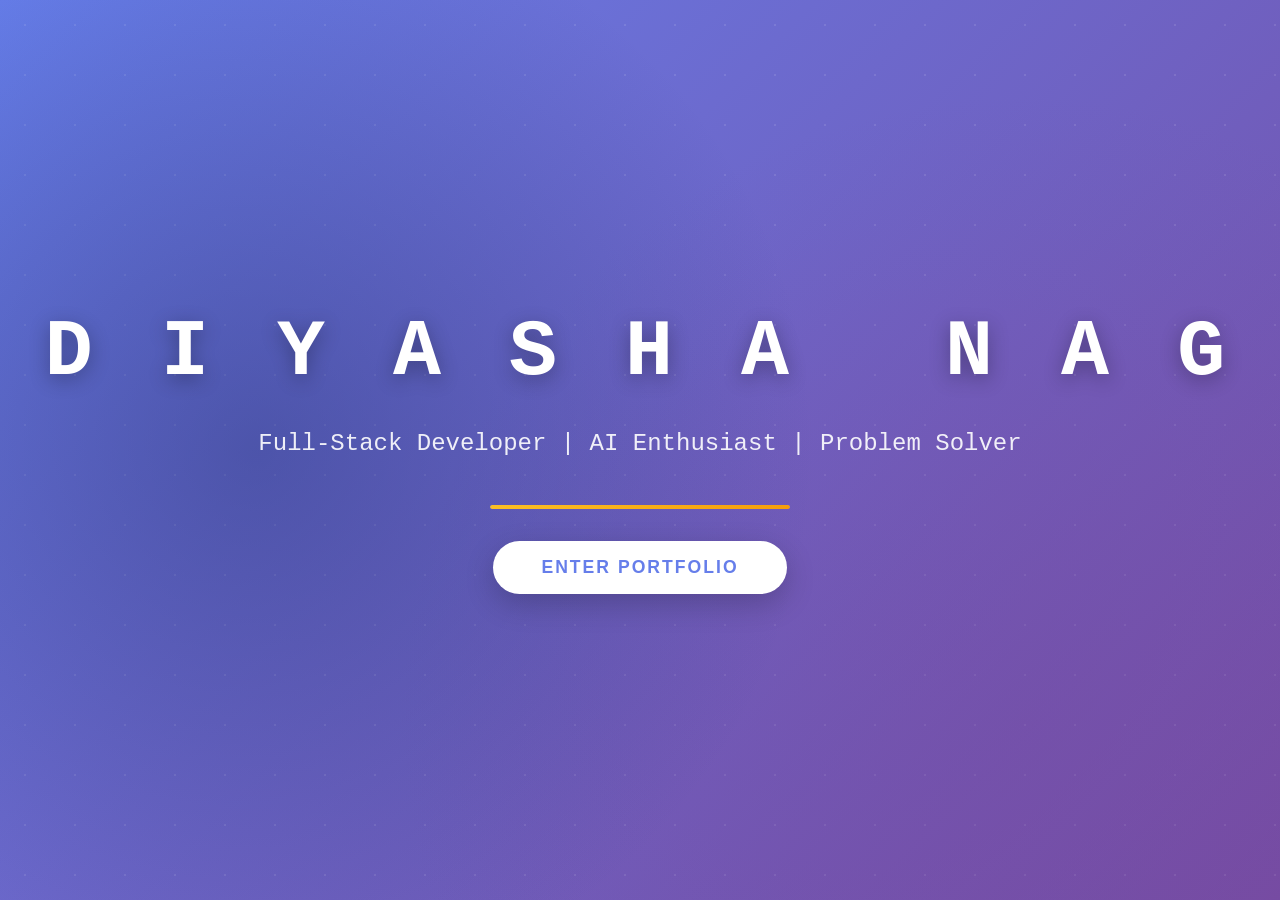
<file: intro.html>
<!DOCTYPE html>
<html lang="en">
<head>
    <meta charset="UTF-8">
    <meta name="viewport" content="width=device-width, initial-scale=1.0">
    <title>Diyasha Nag</title>
    <link rel="stylesheet" href="css/intro.css">
</head>
<body>
    <div class="intro-container">
        <div class="intro-content">
            <div class="logo-container">
                <h1 class="intro-name">
                    <span class="letter">D</span>
                    <span class="letter">I</span>
                    <span class="letter">Y</span>
                    <span class="letter">A</span>
                    <span class="letter">S</span>
                    <span class="letter">H</span>
                    <span class="letter">A</span>
                    <span class="space"></span>
                    <span class="letter">N</span>
                    <span class="letter">A</span>
                    <span class="letter">G</span>
                </h1>
            </div>
            <p class="intro-tagline">Full-Stack Developer | AI Enthusiast | Problem Solver</p>
            <div class="loading-bar">
                <div class="loading-progress"></div>
            </div>
            <button class="enter-btn" id="enterBtn">Enter Portfolio</button>
        </div>
    </div>

    <script src="js/intro.js"></script>
</body>
</html>
</file>
<file: css/intro.css>
* {
    margin: 0;
    padding: 0;
    box-sizing: border-box;
}

body {
    font-family: 'Courier New', monospace, -apple-system, BlinkMacSystemFont, 'Segoe UI', Roboto, sans-serif;
    background: linear-gradient(135deg, #667eea 0%, #764ba2 100%);
    overflow: hidden;
    height: 100vh;
    display: flex;
    align-items: center;
    justify-content: center;
}

.intro-container {
    width: 100%;
    height: 100vh;
    display: flex;
    align-items: center;
    justify-content: center;
    position: relative;
    background: 
        radial-gradient(circle at 20% 50%, rgba(31, 46, 110, 0.4) 0%, transparent 50%),
        radial-gradient(circle at 80% 80%, rgba(118, 75, 162, 0.4) 0%, transparent 50%);
}

.intro-content {
    text-align: center;
    z-index: 10;
    opacity: 0;
    animation: fadeIn 1s ease forwards;
}

@keyframes fadeIn {
    to { opacity: 1; }
}

.logo-container {
    margin-bottom: 2rem;
}

.intro-name {
    font-size: 5rem;
    font-weight: 900;
    color: #ffffff;
    letter-spacing: 10px;
    text-shadow: 0 5px 20px rgba(0, 0, 0, 0.3);
    display: inline-block;
}

.letter {
    display: inline-block;
    opacity: 0;
    transform: translateY(-50px);
    animation: dropIn 0.8s cubic-bezier(0.34, 1.56, 0.64, 1) forwards;
}

.letter:nth-child(1) { animation-delay: 0.1s; }
.letter:nth-child(2) { animation-delay: 0.2s; }
.letter:nth-child(3) { animation-delay: 0.3s; }
.letter:nth-child(4) { animation-delay: 0.4s; }
.letter:nth-child(5) { animation-delay: 0.5s; }
.letter:nth-child(6) { animation-delay: 0.6s; }
.letter:nth-child(7) { animation-delay: 0.7s; }
.letter:nth-child(9) { animation-delay: 0.9s; }
.letter:nth-child(10) { animation-delay: 1s; }
.letter:nth-child(11) { animation-delay: 1.1s; }

.space {
    display: inline-block;
    width: 30px;
}

@keyframes dropIn {
    to {
        opacity: 1;
        transform: translateY(0);
    }
}

.intro-tagline {
    font-size: 1.5rem;
    color: rgba(255, 255, 255, 0.9);
    margin-bottom: 3rem;
    opacity: 0;
    animation: slideUp 1s ease 1.2s forwards;
}

@keyframes slideUp {
    to {
        opacity: 1;
        transform: translateY(0);
    }
}

.intro-tagline {
    transform: translateY(20px);
}

.loading-bar {
    width: 300px;
    height: 4px;
    background: rgba(255, 255, 255, 0.2);
    border-radius: 10px;
    margin: 0 auto 2rem;
    overflow: hidden;
    opacity: 0;
    animation: fadeIn 0.5s ease 1.5s forwards;
}

.loading-progress {
    height: 100%;
    background: linear-gradient(90deg, #fbbf24, #f59e0b);
    border-radius: 10px;
    width: 0;
    animation: loadProgress 2s ease 1.5s forwards;
    box-shadow: 0 0 10px rgba(251, 191, 36, 0.5);
}

@keyframes loadProgress {
    to { width: 100%; }
}

.enter-btn {
    padding: 1rem 3rem;
    font-size: 1.1rem;
    font-weight: 600;
    color: #667eea;
    background: #ffffff;
    border: none;
    border-radius: 50px;
    cursor: pointer;
    transition: all 0.3s ease;
    text-transform: uppercase;
    letter-spacing: 2px;
    opacity: 0;
    transform: scale(0.8);
    animation: btnAppear 0.5s ease 3.5s forwards;
    box-shadow: 0 10px 30px rgba(0, 0, 0, 0.2);
}

@keyframes btnAppear {
    to {
        opacity: 1;
        transform: scale(1);
    }
}

.enter-btn:hover {
    transform: scale(1.05) translateY(-2px);
    box-shadow: 0 15px 40px rgba(0, 0, 0, 0.3);
    background: #fbbf24;
    color: #ffffff;
}

.enter-btn:active {
    transform: scale(0.98);
}

/* Particle effect background */
body::before {
    content: '';
    position: absolute;
    width: 100%;
    height: 100%;
    background-image: 
        radial-gradient(circle, rgba(255, 255, 255, 0.1) 1px, transparent 1px);
    background-size: 50px 50px;
    animation: particleFloat 20s linear infinite;
}

@keyframes particleFloat {
    0% { transform: translateY(0); }
    100% { transform: translateY(-50px); }
}

/* Fade out animation when leaving */
.fade-out {
    animation: fadeOut 0.8s ease forwards;
}

@keyframes fadeOut {
    to {
        opacity: 0;
        transform: scale(1.1);
    }
}

/* Responsive */
@media (max-width: 768px) {
    .intro-name {
        font-size: 3rem;
        letter-spacing: 5px;
    }

    .intro-tagline {
        font-size: 1.1rem;
        padding: 0 20px;
    }

    .loading-bar {
        width: 250px;
    }

    .enter-btn {
        padding: 0.8rem 2rem;
        font-size: 1rem;
    }
}

@media (max-width: 480px) {
    .intro-name {
        font-size: 2rem;
        letter-spacing: 3px;
    }

    .intro-tagline {
        font-size: 0.9rem;
    }

    .loading-bar {
        width: 200px;
    }
}
</file>
